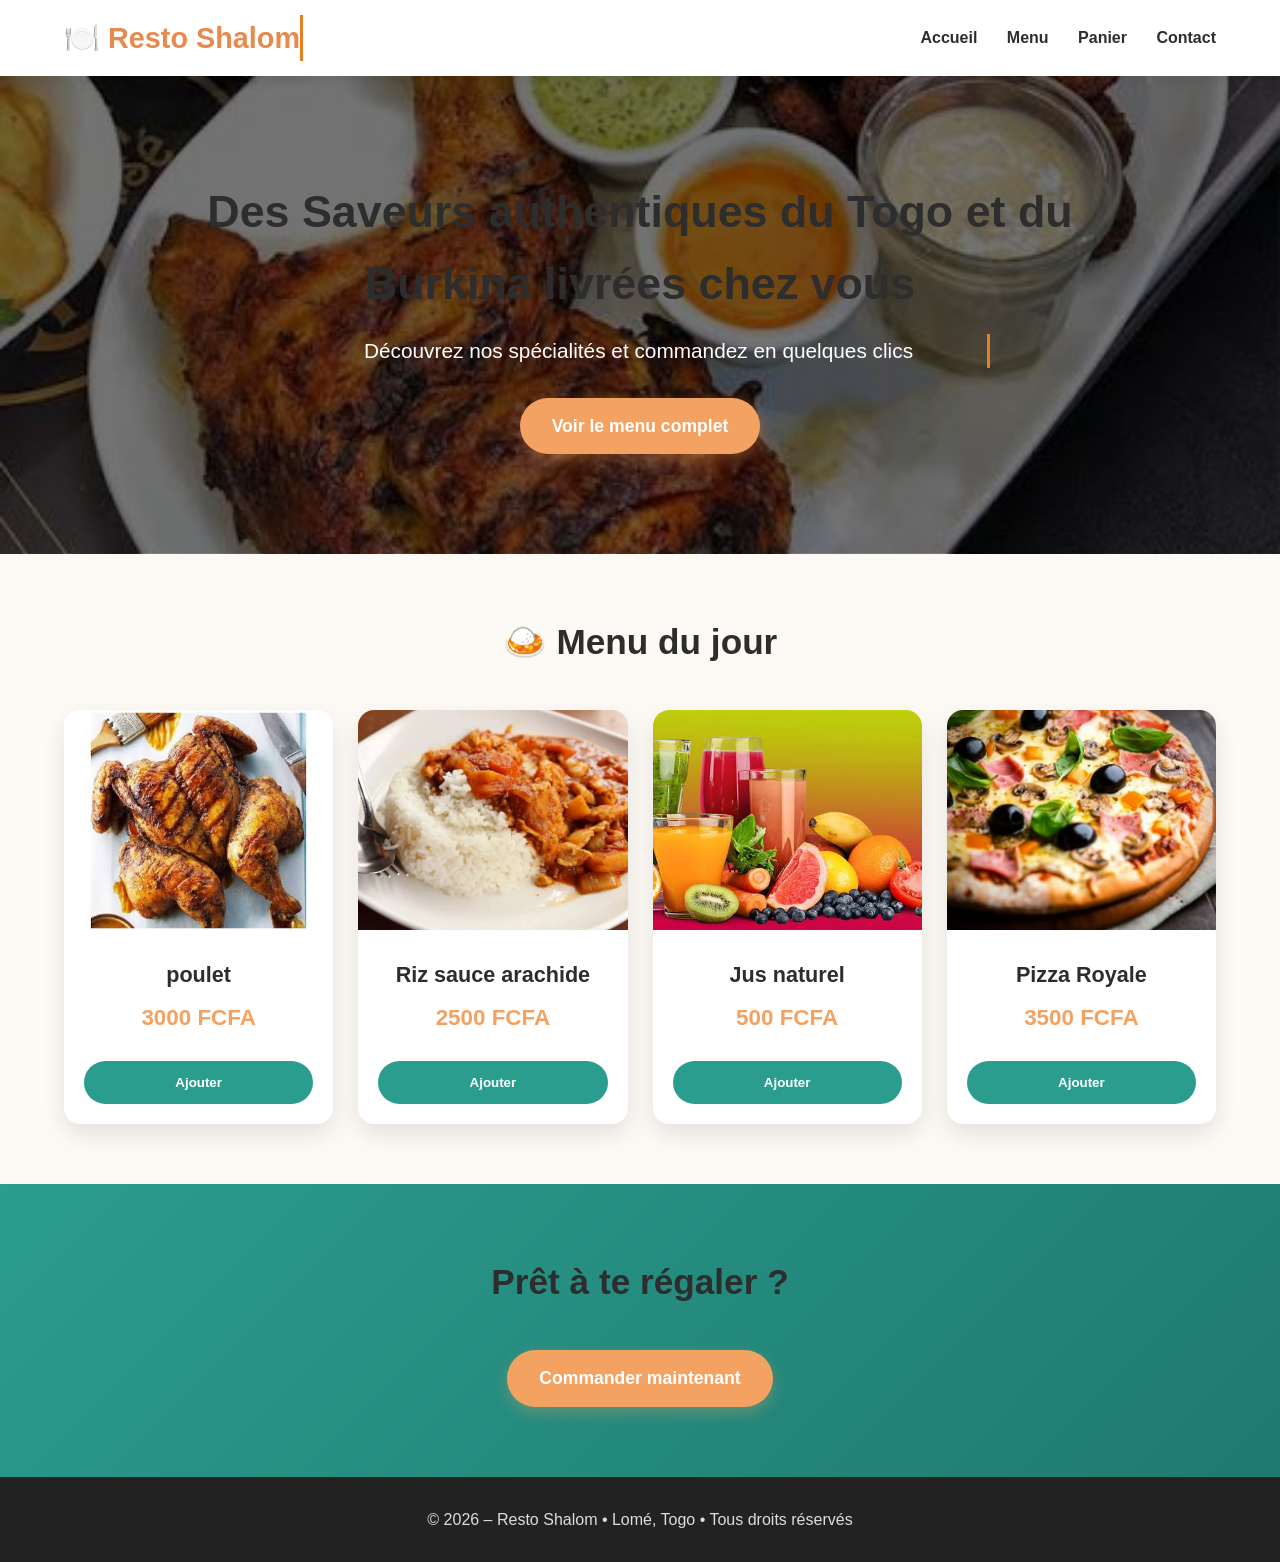
<file: index.html>
<!DOCTYPE html>
<html lang="fr">
<head>
  <meta charset="UTF-8">
  <meta name="viewport" content="width=device-width, initial-scale=1.0">
  <title>Resto Shalom - Lomé</title>
  <link rel="stylesheet" href="style.css">
</head>
<body>

  <header class="header">
    <div class="logo">
      <h1 class="typewriter">🍽️ Resto Shalom</h1>
    </div>
    <nav class="nav">
      <a href="index.html">Accueil</a>
      <a href="menu.html">Menu</a>
      <a href="panier.html">Panier</a>
      <a href="contact.html">Contact</a>
    </nav>
  </header>

  <section class="hero">
    <h2 class="fade-in">Des Saveurs authentiques du Togo et du <br>Burkina
      livrées chez vous</h2>
    <p class="typewriter2">Découvrez nos spécialités et commandez en quelques clics</p>
    <a href="menu.html" class="btn">Voir le menu complet</a>
  </section>

  <section class="menu-jour">
    <h2>🍛 Menu du jour</h2>
    <div class="plats" id="menu-jour-container"></div>
  </section>

  <section class="cta">
    <h2>Prêt à te régaler ?</h2>
    <a href="menu.html" class="btn">Commander maintenant</a>
  </section>

  <footer class="footer">
    <p>© 2026 – Resto Shalom • Lomé, Togo • Tous droits réservés</p>
  </footer>
  <div id="notification" class="notification"></div>

  <script src="data.js"></script>
  <script src="main.js"></script>
  <script src="panier.js"></script>
</body>
</html>
</file>
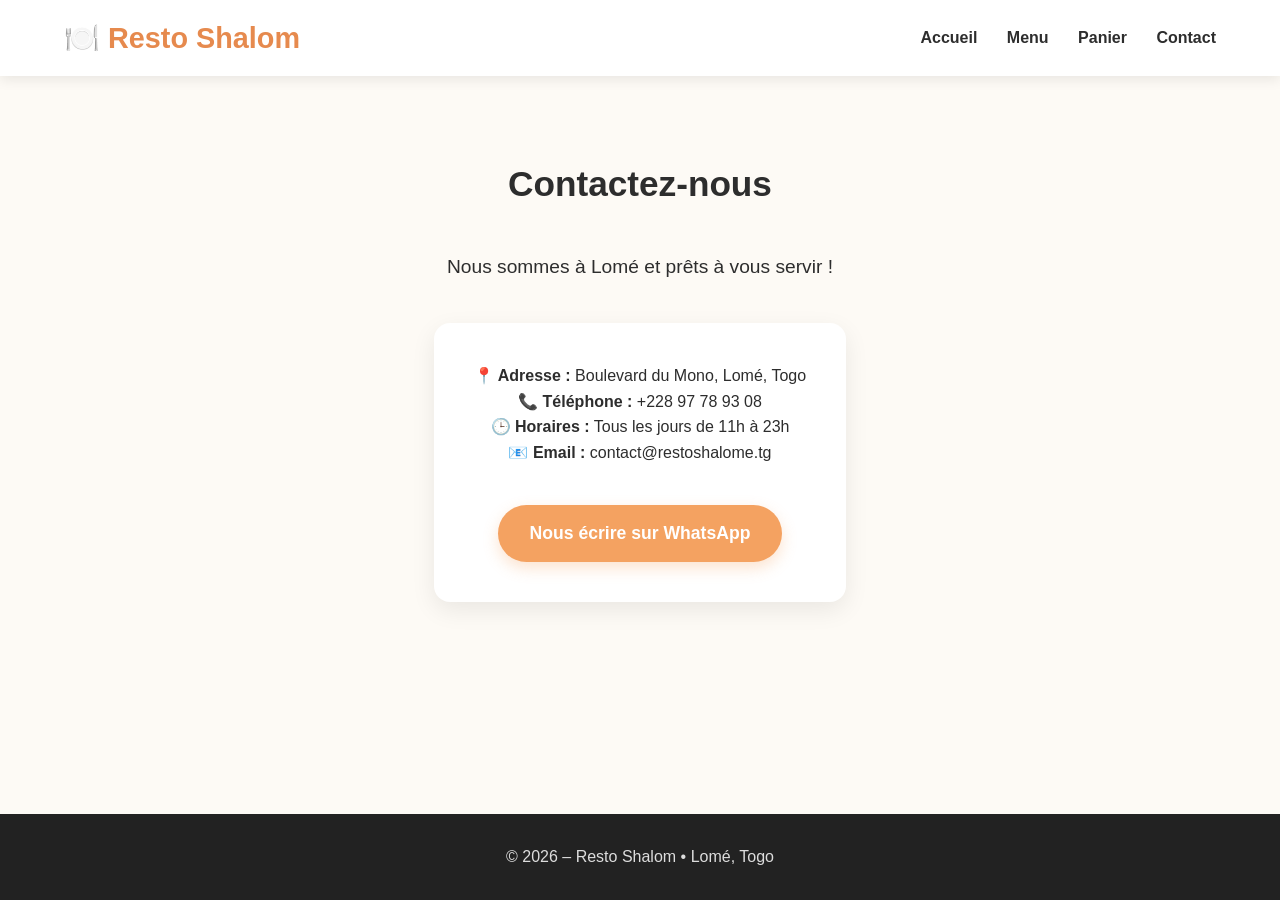
<file: contact.html>
<!DOCTYPE html>
<html lang="fr">
<head>
  <meta charset="UTF-8">
  <meta name="viewport" content="width=device-width, initial-scale=1.0">
  <title>Contact – Resto Shalom</title>
  <link rel="stylesheet" href="style.css">
</head>
<body>

  <header class="header">
    <div class="logo">
      <h1>🍽️ Resto Shalom</h1>
    </div>
    <nav class="nav">
      <a href="index.html">Accueil</a>
      <a href="menu.html">Menu</a>
      <a href="panier.html">Panier</a>
      <a href="contact.html">Contact</a>
    </nav>
  </header>

  <section class="menu" style="padding: 80px 5%; max-width:700px; margin:0 auto;">
    <h2>Contactez-nous</h2>
    <p style="text-align:center; margin-bottom:40px; font-size:1.2rem;">
      Nous sommes à Lomé et prêts à vous servir !
    </p>

    <div style="background:white; padding:40px; border-radius:16px; box-shadow:0 8px 25px rgba(0,0,0,0.08);">
      <p><strong>📍 Adresse :</strong> Boulevard du Mono, Lomé, Togo</p>
      <p><strong>📞 Téléphone :</strong> +228 97 78 93 08</p>
      <p><strong>🕒 Horaires :</strong> Tous les jours de 11h à 23h</p>
      <p><strong>📧 Email :</strong> contact@restoshalome.tg</p>

      <div style="margin-top:40px; text-align:center;">
        <a href="https://wa.me/22897789308" target="_blank" class="btn">
          Nous écrire sur WhatsApp
        </a>
      </div>
    </div>
  </section>

  <footer class="footer">
    <p>© 2026 – Resto Shalom • Lomé, Togo</p>
  </footer>

</body>
</html>
</file>
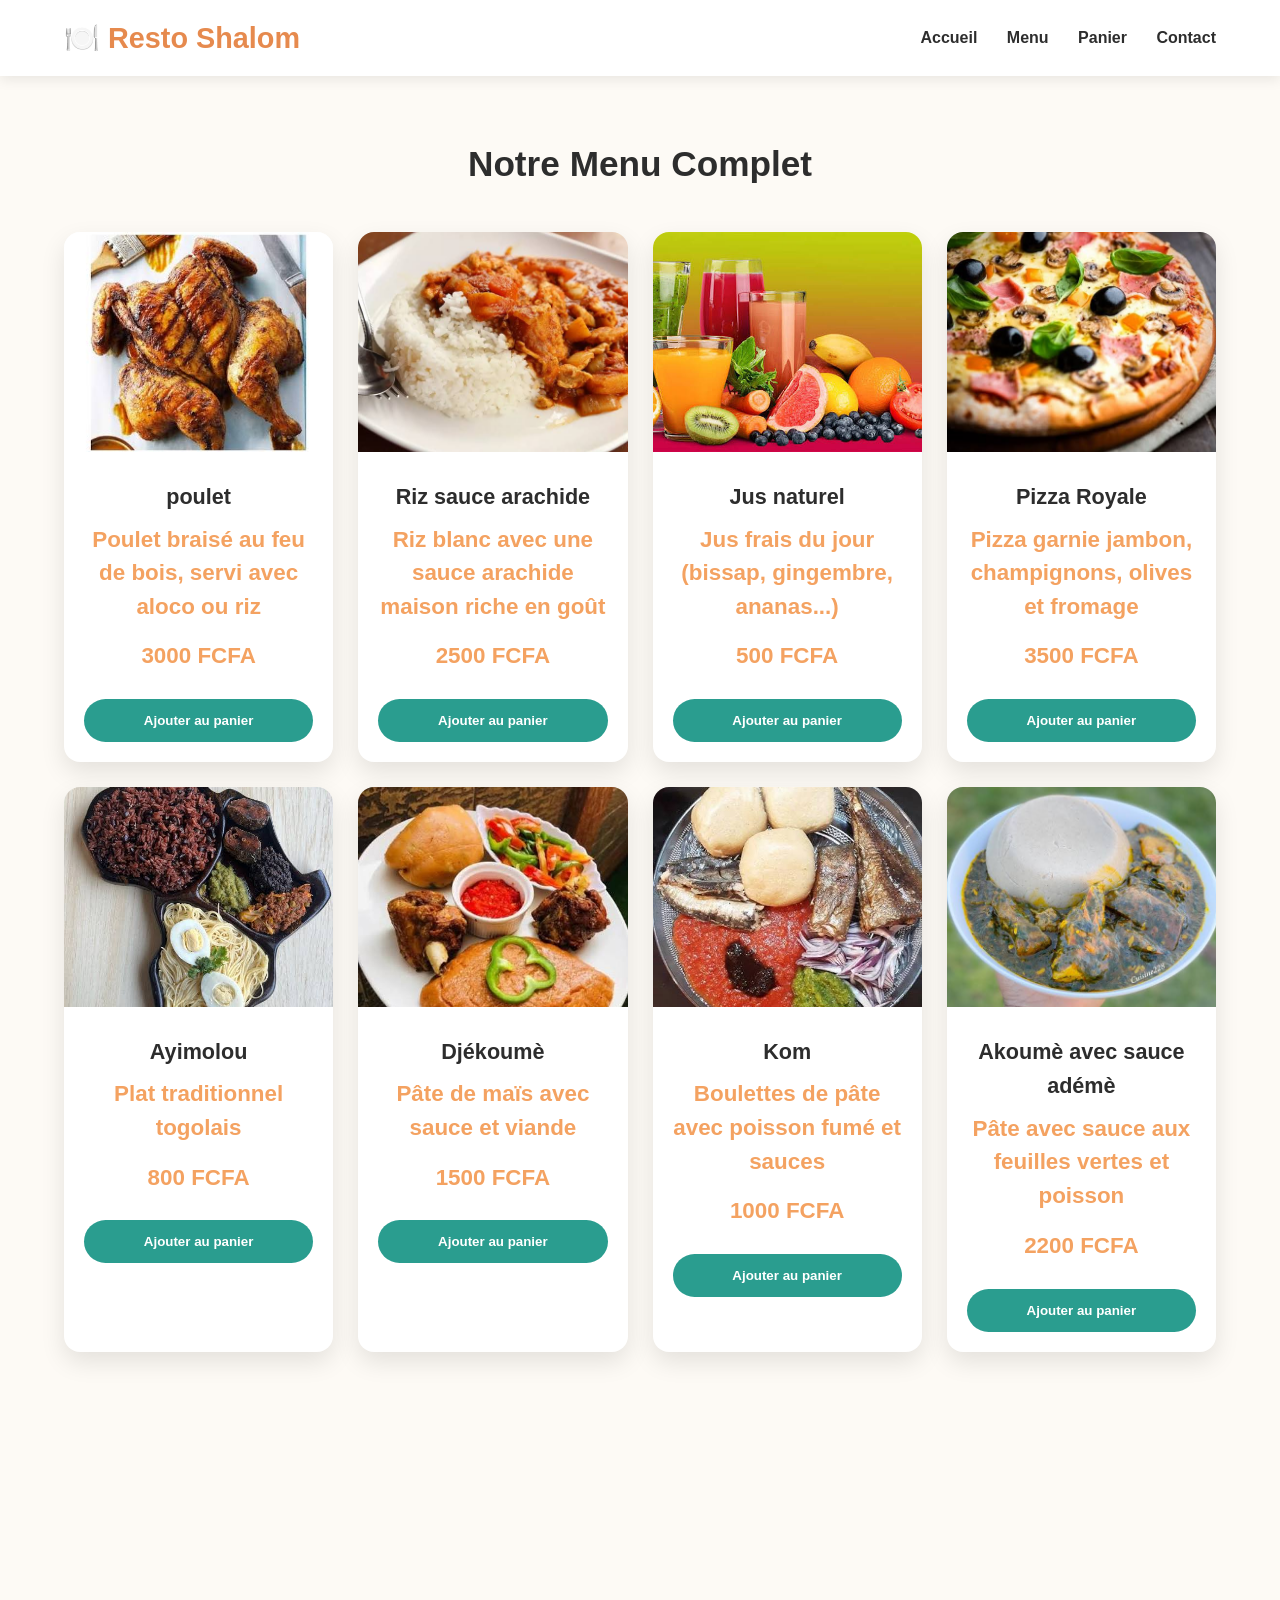
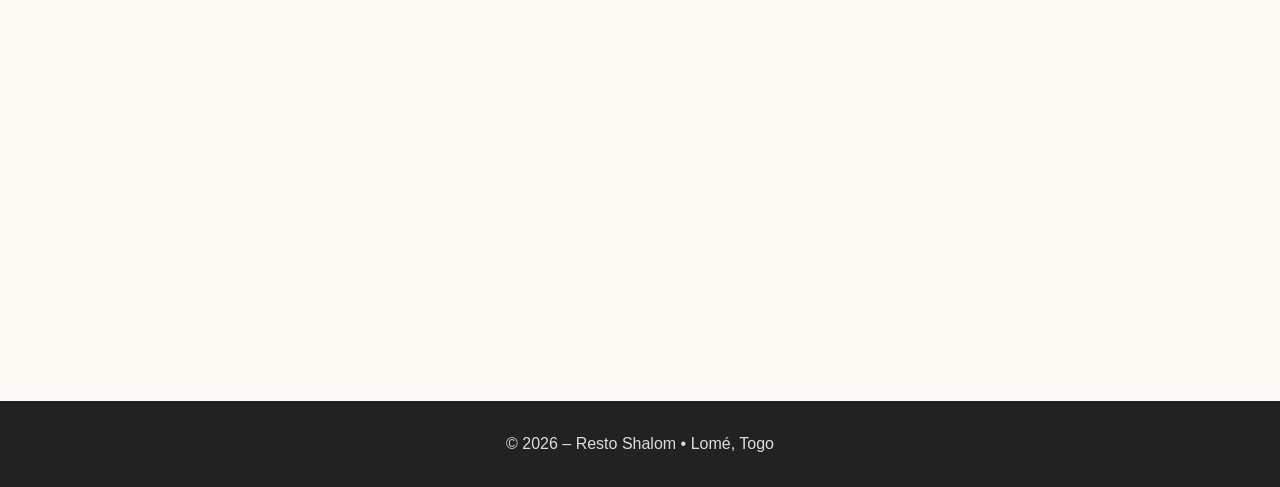
<file: menu.html>
<!DOCTYPE html>
<html lang="fr">
<head>
  <meta charset="UTF-8">
  <meta name="viewport" content="width=device-width, initial-scale=1.0">
  <title>Menu – Resto Shalom</title>
  <link rel="stylesheet" href="style.css">
</head>
<body>

  <header class="header">
    <div class="logo">
      <h1>🍽️ Resto Shalom </h1>
    </div>
    <nav class="nav">
      <a href="index.html">Accueil</a>
      <a href="menu.html">Menu</a>
      <a href="panier.html">Panier</a>
      <a href="contact.html">Contact</a>
    </nav>
  </header>

  <section class="menu">
    <h2>Notre Menu Complet</h2>
    <div class="plats" id="plats-container">
      <!-- Les plats seront injectés ici par JavaScript -->
    </div>
  </section>

  <!-- Notification -->
  <div id="notification" class="notification"></div>

  <footer class="footer">
    <p>© 2026 – Resto Shalom • Lomé, Togo</p>
  </footer>

  <!-- Scripts dans le bon ordre -->
  <script src="data.js"></script>
  <script src="panier.js"></script>
  <script src="main.js"></script>
</body>
</html>
</file>
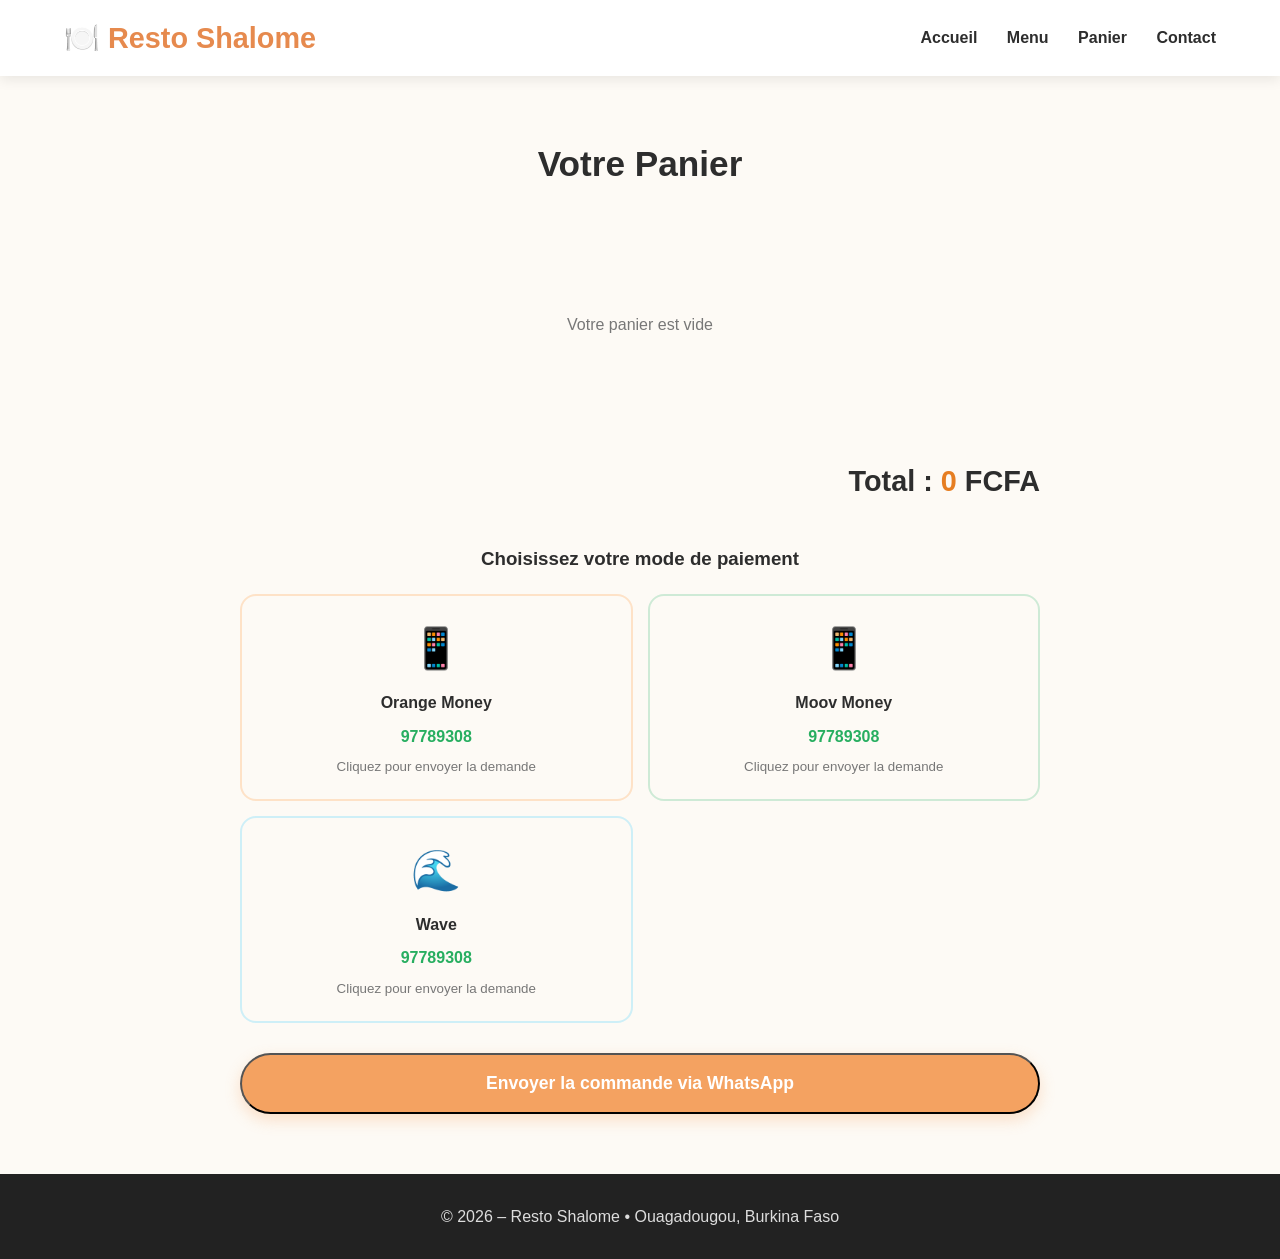
<file: panier.html>
<!DOCTYPE html>
<html lang="fr">
<head>
  <meta charset="UTF-8">
  <meta name="viewport" content="width=device-width, initial-scale=1.0">
  <title>Panier – Resto Shalome</title>
  <link rel="stylesheet" href="style.css">
</head>
<body>

  <header class="header">
    <div class="logo">
      <h1>🍽️ Resto Shalome</h1>
    </div>
    <nav class="nav">
      <a href="index.html">Accueil</a>
      <a href="menu.html">Menu</a>
      <a href="panier.html">Panier</a>
      <a href="contact.html">Contact</a>
    </nav>
  </header>

  <section class="menu" style="padding: 60px 5%;">
    <h2>Votre Panier</h2>
    
    <div id="panier-container" style="max-width: 800px; margin: 0 auto 40px;"></div>

    <div style="max-width: 800px; margin: 0 auto 40px; text-align: right; font-size: 1.8rem; font-weight: bold;">
      Total : <span id="total-panier" style="color: #e67e22;">0</span> FCFA
    </div>

    <!-- Options de paiement -->
    <div style="max-width: 800px; margin: 0 auto;">
      <h3 style="margin-bottom: 20px; text-align:center;">Choisissez votre mode de paiement</h3>
      
      <div id="payment-options" style="display: grid; grid-template-columns: repeat(auto-fit, minmax(280px, 1fr)); gap: 15px;">
        <!-- Les boutons de paiement seront ajoutés par JS -->
      </div>

      <button onclick="envoyerCommandeWhatsApp()" 
              class="btn" 
              style="width: 100%; margin-top: 30px; padding: 18px; font-size: 1.1rem;">
        Envoyer la commande via WhatsApp
      </button>
    </div>
  </section>

  <footer class="footer">
    <p>© 2026 – Resto Shalome • Ouagadougou, Burkina Faso</p>
  </footer>

  <div id="notification" class="notification"></div>

  <script src="data.js"></script>
  <script src="panier.js"></script>
</body>
</html>
</file>
<file: style.css>
/* RESET & VARIABLES */
* {
  margin: 0;
  padding: 0;
  box-sizing: border-box;
}

:root {
  --rouge: #e63946;
  --vert: #2a9d8f;
  --orange: #f4a261;
  --fond: #fdfaf5;
  --texte: #2d2d2d;
}

body {
  font-family: 'Segoe UI', Arial, sans-serif;
  background-color: var(--fond);
  color: var(--texte);
  line-height: 1.6;
  min-height: 100vh;
  display: flex;
  flex-direction: column;
}

/* HEADER */
.header {
  background: white;
  padding: 15px 5%;
  display: flex;
  justify-content: space-between;
  align-items: center;
  box-shadow: 0 4px 12px rgba(0,0,0,0.08);
  position: sticky;
  top: 0;
  z-index: 100;
}

.logo h1 {
  font-size: 1.8rem;
  font-weight: 700;
  color: #e68a4e;
}

.nav a {
  margin-left: 25px;
  text-decoration: none;
  color: var(--texte);
  font-weight: 600;
  transition: color 0.3s;
}

.nav a:hover {
  color: var(--orange);
}

/* HERO */
.hero {
  padding: 100px 5%;
  text-align: center;
  background: linear-gradient(rgba(0,0,0,0.55), rgba(0,0,0,0.55)), url('hero.jpg');
  background-size: cover;
  background-position: center;
  color: white;
}

.hero h2 {
  font-size: 2.8rem;
  margin-bottom: 15px;
}

.hero p {
  font-size: 1.3rem;
  max-width: 700px;
  margin: 0 auto 30px;
}

/* Bouton */
.btn {
  background-color: var(--orange);
  color: white;
  padding: 14px 32px;
  border-radius: 50px;
  text-decoration: none;
  font-weight: 700;
  font-size: 1.1rem;
  display: inline-block;
  transition: all 0.3s;
  box-shadow: 0 6px 15px rgba(244, 162, 97, 0.3);
}

.btn:hover {
  background-color: #e68a4e;
  transform: translateY(-3px);
}

/* MENU DU JOUR & PLATS */
.menu-jour, .menu {
  padding: 60px 5%;
  text-align: center;
}

h2 {
  font-size: 2.2rem;
  margin-bottom: 40px;
  color: #2d2d2d;
}

.plats {
  display: grid;
  grid-template-columns: repeat(auto-fit, minmax(260px, 1fr));
  gap: 25px;
  max-width: 1200px;
  margin: 0 auto;
}

.plat {
  background: white;
  border-radius: 16px;
  overflow: hidden;
  box-shadow: 0 8px 20px rgba(0,0,0,0.08);
  transition: all 0.4s;
}

.plat:hover {
  transform: translateY(-10px);
  box-shadow: 0 15px 30px rgba(0,0,0,0.12);
}

.plat img {
  width: 100%;
  height: 200px;
  object-fit: cover;
}

.plat-content {
  padding: 20px;
}

.plat h3 {
  font-size: 1.3rem;
  margin-bottom: 8px;
}

.plat p {
  font-size: 1.4rem;
  font-weight: 700;
  color: var(--orange);
  margin-bottom: 15px;
}

.plat button {
  width: 100%;
  padding: 12px;
  background: var(--vert);
  color: white;
  border: none;
  border-radius: 50px;
  font-weight: 600;
  cursor: pointer;
  transition: 0.3s;
}

.plat button:hover {
  background: #21867a;
}

/* CTA */
.cta {
  background: linear-gradient(135deg, var(--vert), #1f7a6f);
  color: white;
  padding: 70px 5%;
  text-align: center;
}

/* PANIER */
.plat-panier {
  display: flex;
  justify-content: space-between;
  align-items: center;
  background: white;
  padding: 18px 20px;
  margin-bottom: 15px;
  border-radius: 12px;
  box-shadow: 0 4px 12px rgba(0,0,0,0.06);
}

.plat-panier button {
  background: #e63946;
  color: white;
  border: none;
  padding: 8px 16px;
  border-radius: 50px;
  cursor: pointer;
}

/* Notification */
.notification {
  position: fixed;
  bottom: 30px;
  right: 30px;
  background: var(--vert);
  color: white;
  padding: 16px 24px;
  border-radius: 50px;
  box-shadow: 0 10px 25px rgba(42, 157, 143, 0.3);
  display: none;
  z-index: 1000;
  font-weight: 600;
}

.notification.show {
  display: block;
  animation: slideUp 0.4s;
}

@keyframes slideUp {
  from { transform: translateY(50px); opacity: 0; }
  to { transform: translateY(0); opacity: 1; }
}

/* Footer */
.footer {
  background: #222;
  color: #ddd;
  text-align: center;
  padding: 30px 5%;
  margin-top: auto;
}
/* Amélioration des cartes plats */
.plat {
  background: white;
  border-radius: 16px;
  overflow: hidden;
  box-shadow: 0 10px 25px rgba(0, 0, 0, 0.1);
  transition: transform 0.3s, box-shadow 0.3s;
}

.plat:hover {
  transform: translateY(-8px);
  box-shadow: 0 20px 35px rgba(0, 0, 0, 0.15);
}

.plat img {
  width: 100%;
  height: 220px;
  object-fit: cover;
}

.plat-content {
  padding: 20px;
  text-align: center;
}

.plat h3 {
  font-size: 1.35rem;
  margin-bottom: 8px;
  color: #2d2d2d;
}

.desc {
  color: #555;
  font-size: 0.98rem;
  line-height: 1.5;
  min-height: 48px;
}

.plat button {
  background: #2a9d8f;
  color: white;
  border: none;
  padding: 14px 24px;
  border-radius: 50px;
  font-weight: 600;
  cursor: pointer;
  width: 100%;
  margin-top: 10px;
  transition: all 0.3s;
}

.plat button:hover {
  background: #21867a;
  transform: scale(1.03);
}
/* ANIMATIONS STYLE VIDÉO */

.typewriter {
  overflow: hidden;
  border-right: 3px solid #e67e22;
  white-space: nowrap;
  margin: 0 auto;
  animation: typing 3.5s steps(40, end) forwards, blink-caret 0.75s step-end infinite;
}

.typewriter2 {
  overflow: hidden;
  border-right: 3px solid #e67e22;
  white-space: nowrap;
  margin: 0 auto;
  animation: typing 4s steps(30, end) forwards, blink-caret 0.75s step-end infinite;
  animation-delay: 3.5s;
}

@keyframes typing {
  from { width: 0 }
  to { width: 100% }
}

@keyframes blink-caret {
  from, to { border-color: transparent }
  50% { border-color: #e67e22; }
}

.fade-in {
  opacity: 0;
  animation: fadeIn 2s forwards;
  animation-delay: 5s;
}

@keyframes fadeIn {
  to { opacity: 1; }
}

/* Amélioration cartes */
.plat {
  opacity: 0;
  transform: translateY(30px);
  transition: all 0.6s ease;
}

.plat.visible {
  opacity: 1;
  transform: translateY(0);
}
</file>
